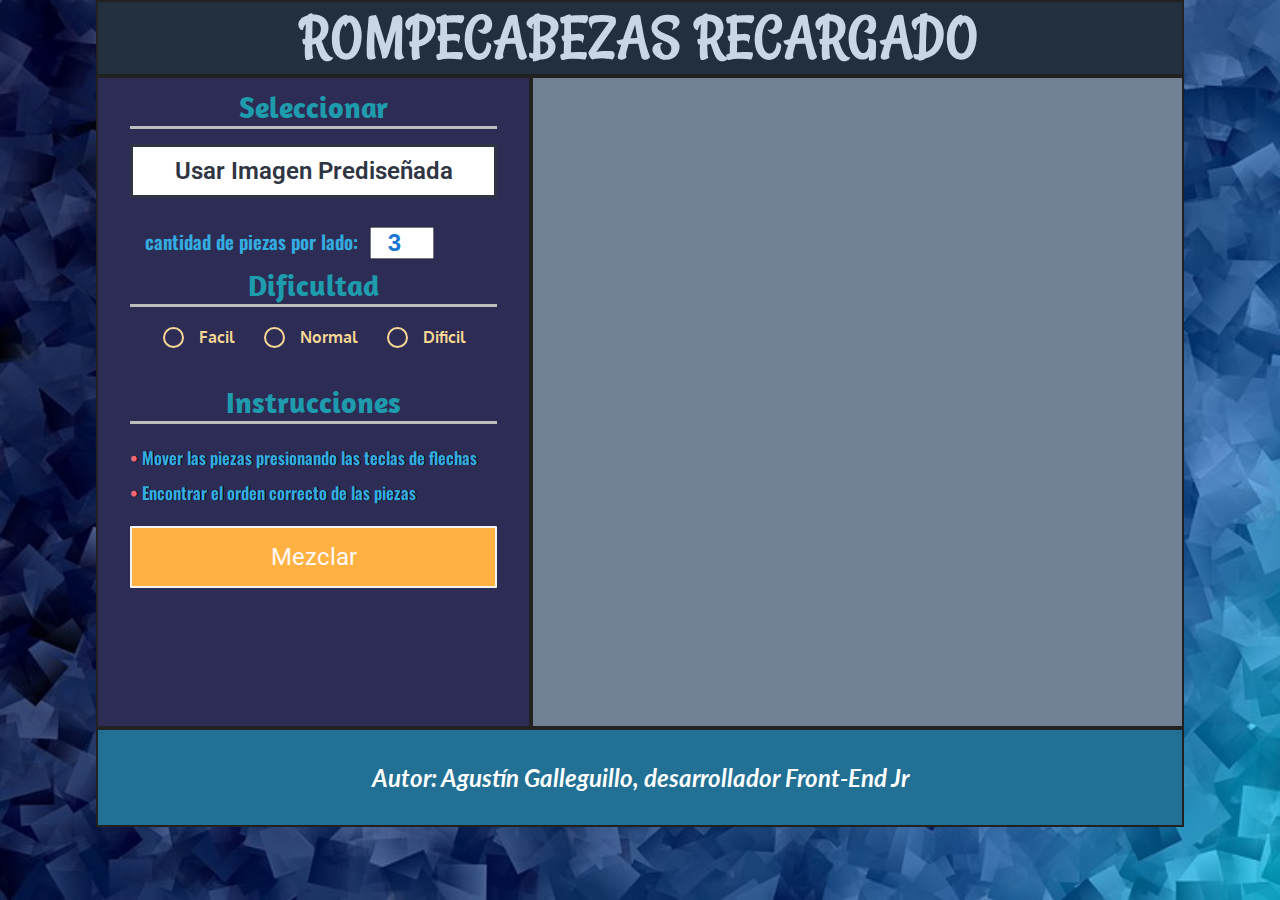
<file: index.html>
<!DOCTYPE html>
<html>
  <head>
    <meta charset="utf-8">
    <title>Rompecabezas Recargado</title>
    <link rel="stylesheet" href="css/juego.css">
    <script src="js/sweetalert/sweetalert.min.js"></script>
    <link rel="stylesheet" type="text/css" href="js/sweetalert/sweetalert.css">
    <link href="https://fonts.googleapis.com/css?family=Rancho|Roboto|Bree+Serif|Amaranth|Titillium+Web|Montserrat|Bitter|Oxygen|Lato:700i|Oswald:300,400,500,600,700" rel="stylesheet">

  </head>
  <body>
      <div id="lightbox"><div class="container-image">
    <img src="media/imagen1.png">
    <img src="media/imagen2.png">
    <img src="media/imagen3.png">
    <img src="media/imagen4.png">
    </div></div>
    <header class="centrado titulo"><h1>ROMPECABEZAS RECARGADO</h1></header>
    <div class="container centrado"> <!-- este contenedor será flexible !-->
      <div class="col-40">
        <div id="titulo">
        </div>
        <section class="seleccionar">
          <h2 class="subtitulo">  Seleccionar</h2>
    
          <article id="elegir-imagen" ><label class="btn ">Usar Imagen Prediseñada</label></article>

          <div class="form"><label>cantidad de piezas por lado: </label><input type="number" name="" id="cant-pieza" value="3" min="3" max="6"></div>

          <p class="subtitulo">Dificultad</p>
          <div class="input-group radio">
          <input type="radio" name="dificultad" id="facil" value="1">
          <label for="facil">Facil</label>
          <input type="radio" name="dificultad" id="normal" value="2">
          <label for="normal">Normal</label>
          <input type="radio" name="dificultad" id="dificil" value="3">
          <label for="dificil">Dificil</label>
        </div>
        </section>
        <section>
          <h3 class="subtitulo">Instrucciones</h3>
          <ul>
            <li>Mover las piezas presionando las teclas de flechas</li>
            <li>Encontrar el orden correcto de las piezas</li>
          </ul>
        </section>
        <section id='juego'>
          <button value="Mezclar" class="btn mezclar" name="Mezclar" onclick="Juego.iniciar()">Mezclar</button>
          <div class="mov flex">
            <p >Movimientos restantes: </p>
            <p id="mov-restantes"></p>
          </div>
        </section>
      </div>

      <canvas class="col-60" id="contenedor-juego" ></canvas >
    </div>
  <footer class="centrado">
    <h4>Autor: Agustín Galleguillo, desarrollador Front-End Jr</h3>
  </footer>
    

  </body>
  <script src="js/jquery.js"></script>
  <script src="js/juego.js"></script>
  <script src="js/efectos.js"> </script>
 </html>
</file>
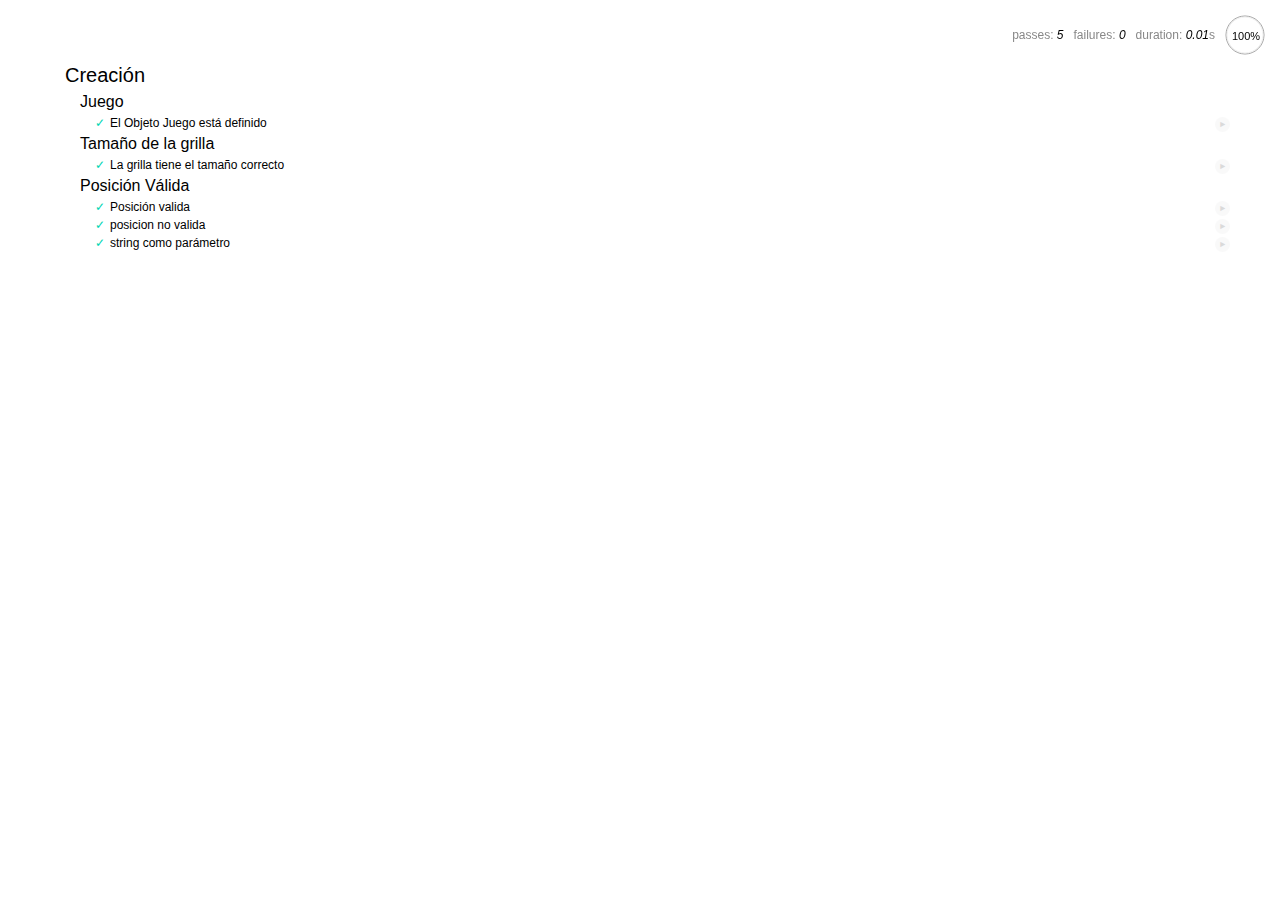
<file: test.html>
<!DOCTYPE html>

<html>
<head>
  <meta charset="utf-8">
  <title>Test Mocha</title>
  <link rel="stylesheet" href="js/test/mocha.css" />
  <style>
     #fixture {
      position: absolute;
      top: -9999;
      left: -9999;
     };
  </style>  
  <script type="text/javascript" src="js/juego.js"></script>
  <script src="js/test/test-lib/chai.js"></script>
  <script src="js/test/test-lib/mocha.js"></script>
  <script> mocha.setup('bdd');</script>
  
  <script src="js/test/tests.js"></script>
  <script src="js/jquery.js"></script>
  <script>
    window.onload = function() {
         mocha.run();
      };
  </script>
 </head>
<body>
  <div id="mocha"></div>
</body>
</html>
</file>
<file: js/sweetalert/sweetalert.css>
body.stop-scrolling {
  height: 100%;
  overflow: hidden; }

.sweet-overlay {
  background-color: black;
  /* IE8 */
  -ms-filter: "progid:DXImageTransform.Microsoft.Alpha(Opacity=40)";
  /* IE8 */
  background-color: rgba(0, 0, 0, 0.4);
  position: fixed;
  left: 0;
  right: 0;
  top: 0;
  bottom: 0;
  display: none;
  z-index: 10000; }

.sweet-alert {
  background-color: white;
  font-family: 'Open Sans', 'Helvetica Neue', Helvetica, Arial, sans-serif;
  width: 478px;
  padding: 17px;
  border-radius: 5px;
  text-align: center;
  position: fixed;
  left: 50%;
  top: 50%;
  margin-left: -256px;
  margin-top: -200px;
  overflow: hidden;
  display: none;
  z-index: 99999; }
  @media all and (max-width: 540px) {
    .sweet-alert {
      width: auto;
      margin-left: 0;
      margin-right: 0;
      left: 15px;
      right: 15px; } }
  .sweet-alert h2 {
    color: #575757;
    font-size: 30px;
    text-align: center;
    font-weight: 600;
    text-transform: none;
    position: relative;
    margin: 25px 0;
    padding: 0;
    line-height: 40px;
    display: block; }
  .sweet-alert p {
    color: #797979;
    font-size: 16px;
    text-align: center;
    font-weight: 300;
    position: relative;
    text-align: inherit;
    float: none;
    margin: 0;
    padding: 0;
    line-height: normal; }
  .sweet-alert fieldset {
    border: none;
    position: relative; }
  .sweet-alert .sa-error-container {
    background-color: #f1f1f1;
    margin-left: -17px;
    margin-right: -17px;
    overflow: hidden;
    padding: 0 10px;
    max-height: 0;
    webkit-transition: padding 0.15s, max-height 0.15s;
    transition: padding 0.15s, max-height 0.15s; }
    .sweet-alert .sa-error-container.show {
      padding: 10px 0;
      max-height: 100px;
      webkit-transition: padding 0.2s, max-height 0.2s;
      transition: padding 0.25s, max-height 0.25s; }
    .sweet-alert .sa-error-container .icon {
      display: inline-block;
      width: 24px;
      height: 24px;
      border-radius: 50%;
      background-color: #ea7d7d;
      color: white;
      line-height: 24px;
      text-align: center;
      margin-right: 3px; }
    .sweet-alert .sa-error-container p {
      display: inline-block; }
  .sweet-alert .sa-input-error {
    position: absolute;
    top: 29px;
    right: 26px;
    width: 20px;
    height: 20px;
    opacity: 0;
    -webkit-transform: scale(0.5);
    transform: scale(0.5);
    -webkit-transform-origin: 50% 50%;
    transform-origin: 50% 50%;
    -webkit-transition: all 0.1s;
    transition: all 0.1s; }
    .sweet-alert .sa-input-error::before, .sweet-alert .sa-input-error::after {
      content: "";
      width: 20px;
      height: 6px;
      background-color: #f06e57;
      border-radius: 3px;
      position: absolute;
      top: 50%;
      margin-top: -4px;
      left: 50%;
      margin-left: -9px; }
    .sweet-alert .sa-input-error::before {
      -webkit-transform: rotate(-45deg);
      transform: rotate(-45deg); }
    .sweet-alert .sa-input-error::after {
      -webkit-transform: rotate(45deg);
      transform: rotate(45deg); }
    .sweet-alert .sa-input-error.show {
      opacity: 1;
      -webkit-transform: scale(1);
      transform: scale(1); }
  .sweet-alert input {
    width: 100%;
    box-sizing: border-box;
    border-radius: 3px;
    border: 1px solid #d7d7d7;
    height: 43px;
    margin-top: 10px;
    margin-bottom: 17px;
    font-size: 18px;
    box-shadow: inset 0px 1px 1px rgba(0, 0, 0, 0.06);
    padding: 0 12px;
    display: none;
    -webkit-transition: all 0.3s;
    transition: all 0.3s; }
    .sweet-alert input:focus {
      outline: none;
      box-shadow: 0px 0px 3px #c4e6f5;
      border: 1px solid #b4dbed; }
      .sweet-alert input:focus::-moz-placeholder {
        transition: opacity 0.3s 0.03s ease;
        opacity: 0.5; }
      .sweet-alert input:focus:-ms-input-placeholder {
        transition: opacity 0.3s 0.03s ease;
        opacity: 0.5; }
      .sweet-alert input:focus::-webkit-input-placeholder {
        transition: opacity 0.3s 0.03s ease;
        opacity: 0.5; }
    .sweet-alert input::-moz-placeholder {
      color: #bdbdbd; }
    .sweet-alert input::-ms-clear {
      display: none; }
    .sweet-alert input:-ms-input-placeholder {
      color: #bdbdbd; }
    .sweet-alert input::-webkit-input-placeholder {
      color: #bdbdbd; }
  .sweet-alert.show-input input {
    display: block; }
  .sweet-alert .sa-confirm-button-container {
    display: inline-block;
    position: relative; }
  .sweet-alert .la-ball-fall {
    position: absolute;
    left: 50%;
    top: 50%;
    margin-left: -27px;
    margin-top: 4px;
    opacity: 0;
    visibility: hidden; }
  .sweet-alert button {
    background-color: #8CD4F5;
    color: white;
    border: none;
    box-shadow: none;
    font-size: 17px;
    font-weight: 500;
    -webkit-border-radius: 4px;
    border-radius: 5px;
    padding: 10px 32px;
    margin: 26px 5px 0 5px;
    cursor: pointer; }
    .sweet-alert button:focus {
      outline: none;
      box-shadow: 0 0 2px rgba(128, 179, 235, 0.5), inset 0 0 0 1px rgba(0, 0, 0, 0.05); }
    .sweet-alert button:hover {
      background-color: #7ecff4; }
    .sweet-alert button:active {
      background-color: #5dc2f1; }
    .sweet-alert button.cancel {
      background-color: #C1C1C1; }
      .sweet-alert button.cancel:hover {
        background-color: #b9b9b9; }
      .sweet-alert button.cancel:active {
        background-color: #a8a8a8; }
      .sweet-alert button.cancel:focus {
        box-shadow: rgba(197, 205, 211, 0.8) 0px 0px 2px, rgba(0, 0, 0, 0.0470588) 0px 0px 0px 1px inset !important; }
    .sweet-alert button[disabled] {
      opacity: .6;
      cursor: default; }
    .sweet-alert button.confirm[disabled] {
      color: transparent; }
      .sweet-alert button.confirm[disabled] ~ .la-ball-fall {
        opacity: 1;
        visibility: visible;
        transition-delay: 0s; }
    .sweet-alert button::-moz-focus-inner {
      border: 0; }
  .sweet-alert[data-has-cancel-button=false] button {
    box-shadow: none !important; }
  .sweet-alert[data-has-confirm-button=false][data-has-cancel-button=false] {
    padding-bottom: 40px; }
  .sweet-alert .sa-icon {
    width: 80px;
    height: 80px;
    border: 4px solid gray;
    -webkit-border-radius: 40px;
    border-radius: 40px;
    border-radius: 50%;
    margin: 20px auto;
    padding: 0;
    position: relative;
    box-sizing: content-box; }
    .sweet-alert .sa-icon.sa-error {
      border-color: #F27474; }
      .sweet-alert .sa-icon.sa-error .sa-x-mark {
        position: relative;
        display: block; }
      .sweet-alert .sa-icon.sa-error .sa-line {
        position: absolute;
        height: 5px;
        width: 47px;
        background-color: #F27474;
        display: block;
        top: 37px;
        border-radius: 2px; }
        .sweet-alert .sa-icon.sa-error .sa-line.sa-left {
          -webkit-transform: rotate(45deg);
          transform: rotate(45deg);
          left: 17px; }
        .sweet-alert .sa-icon.sa-error .sa-line.sa-right {
          -webkit-transform: rotate(-45deg);
          transform: rotate(-45deg);
          right: 16px; }
    .sweet-alert .sa-icon.sa-warning {
      border-color: #F8BB86; }
      .sweet-alert .sa-icon.sa-warning .sa-body {
        position: absolute;
        width: 5px;
        height: 47px;
        left: 50%;
        top: 10px;
        -webkit-border-radius: 2px;
        border-radius: 2px;
        margin-left: -2px;
        background-color: #F8BB86; }
      .sweet-alert .sa-icon.sa-warning .sa-dot {
        position: absolute;
        width: 7px;
        height: 7px;
        -webkit-border-radius: 50%;
        border-radius: 50%;
        margin-left: -3px;
        left: 50%;
        bottom: 10px;
        background-color: #F8BB86; }
    .sweet-alert .sa-icon.sa-info {
      border-color: #C9DAE1; }
      .sweet-alert .sa-icon.sa-info::before {
        content: "";
        position: absolute;
        width: 5px;
        height: 29px;
        left: 50%;
        bottom: 17px;
        border-radius: 2px;
        margin-left: -2px;
        background-color: #C9DAE1; }
      .sweet-alert .sa-icon.sa-info::after {
        content: "";
        position: absolute;
        width: 7px;
        height: 7px;
        border-radius: 50%;
        margin-left: -3px;
        top: 19px;
        background-color: #C9DAE1;
        left: 50%; }
    .sweet-alert .sa-icon.sa-success {
      border-color: #A5DC86; }
      .sweet-alert .sa-icon.sa-success::before, .sweet-alert .sa-icon.sa-success::after {
        content: '';
        -webkit-border-radius: 40px;
        border-radius: 40px;
        border-radius: 50%;
        position: absolute;
        width: 60px;
        height: 120px;
        background: white;
        -webkit-transform: rotate(45deg);
        transform: rotate(45deg); }
      .sweet-alert .sa-icon.sa-success::before {
        -webkit-border-radius: 120px 0 0 120px;
        border-radius: 120px 0 0 120px;
        top: -7px;
        left: -33px;
        -webkit-transform: rotate(-45deg);
        transform: rotate(-45deg);
        -webkit-transform-origin: 60px 60px;
        transform-origin: 60px 60px; }
      .sweet-alert .sa-icon.sa-success::after {
        -webkit-border-radius: 0 120px 120px 0;
        border-radius: 0 120px 120px 0;
        top: -11px;
        left: 30px;
        -webkit-transform: rotate(-45deg);
        transform: rotate(-45deg);
        -webkit-transform-origin: 0px 60px;
        transform-origin: 0px 60px; }
      .sweet-alert .sa-icon.sa-success .sa-placeholder {
        width: 80px;
        height: 80px;
        border: 4px solid rgba(165, 220, 134, 0.2);
        -webkit-border-radius: 40px;
        border-radius: 40px;
        border-radius: 50%;
        box-sizing: content-box;
        position: absolute;
        left: -4px;
        top: -4px;
        z-index: 2; }
      .sweet-alert .sa-icon.sa-success .sa-fix {
        width: 5px;
        height: 90px;
        background-color: white;
        position: absolute;
        left: 28px;
        top: 8px;
        z-index: 1;
        -webkit-transform: rotate(-45deg);
        transform: rotate(-45deg); }
      .sweet-alert .sa-icon.sa-success .sa-line {
        height: 5px;
        background-color: #A5DC86;
        display: block;
        border-radius: 2px;
        position: absolute;
        z-index: 2; }
        .sweet-alert .sa-icon.sa-success .sa-line.sa-tip {
          width: 25px;
          left: 14px;
          top: 46px;
          -webkit-transform: rotate(45deg);
          transform: rotate(45deg); }
        .sweet-alert .sa-icon.sa-success .sa-line.sa-long {
          width: 47px;
          right: 8px;
          top: 38px;
          -webkit-transform: rotate(-45deg);
          transform: rotate(-45deg); }
    .sweet-alert .sa-icon.sa-custom {
      background-size: contain;
      border-radius: 0;
      border: none;
      background-position: center center;
      background-repeat: no-repeat; }

/*
 * Animations
 */
@-webkit-keyframes showSweetAlert {
  0% {
    transform: scale(0.7);
    -webkit-transform: scale(0.7); }
  45% {
    transform: scale(1.05);
    -webkit-transform: scale(1.05); }
  80% {
    transform: scale(0.95);
    -webkit-transform: scale(0.95); }
  100% {
    transform: scale(1);
    -webkit-transform: scale(1); } }

@keyframes showSweetAlert {
  0% {
    transform: scale(0.7);
    -webkit-transform: scale(0.7); }
  45% {
    transform: scale(1.05);
    -webkit-transform: scale(1.05); }
  80% {
    transform: scale(0.95);
    -webkit-transform: scale(0.95); }
  100% {
    transform: scale(1);
    -webkit-transform: scale(1); } }

@-webkit-keyframes hideSweetAlert {
  0% {
    transform: scale(1);
    -webkit-transform: scale(1); }
  100% {
    transform: scale(0.5);
    -webkit-transform: scale(0.5); } }

@keyframes hideSweetAlert {
  0% {
    transform: scale(1);
    -webkit-transform: scale(1); }
  100% {
    transform: scale(0.5);
    -webkit-transform: scale(0.5); } }

@-webkit-keyframes slideFromTop {
  0% {
    top: 0%; }
  100% {
    top: 50%; } }

@keyframes slideFromTop {
  0% {
    top: 0%; }
  100% {
    top: 50%; } }

@-webkit-keyframes slideToTop {
  0% {
    top: 50%; }
  100% {
    top: 0%; } }

@keyframes slideToTop {
  0% {
    top: 50%; }
  100% {
    top: 0%; } }

@-webkit-keyframes slideFromBottom {
  0% {
    top: 70%; }
  100% {
    top: 50%; } }

@keyframes slideFromBottom {
  0% {
    top: 70%; }
  100% {
    top: 50%; } }

@-webkit-keyframes slideToBottom {
  0% {
    top: 50%; }
  100% {
    top: 70%; } }

@keyframes slideToBottom {
  0% {
    top: 50%; }
  100% {
    top: 70%; } }

.showSweetAlert[data-animation=pop] {
  -webkit-animation: showSweetAlert 0.3s;
  animation: showSweetAlert 0.3s; }

.showSweetAlert[data-animation=none] {
  -webkit-animation: none;
  animation: none; }

.showSweetAlert[data-animation=slide-from-top] {
  -webkit-animation: slideFromTop 0.3s;
  animation: slideFromTop 0.3s; }

.showSweetAlert[data-animation=slide-from-bottom] {
  -webkit-animation: slideFromBottom 0.3s;
  animation: slideFromBottom 0.3s; }

.hideSweetAlert[data-animation=pop] {
  -webkit-animation: hideSweetAlert 0.2s;
  animation: hideSweetAlert 0.2s; }

.hideSweetAlert[data-animation=none] {
  -webkit-animation: none;
  animation: none; }

.hideSweetAlert[data-animation=slide-from-top] {
  -webkit-animation: slideToTop 0.4s;
  animation: slideToTop 0.4s; }

.hideSweetAlert[data-animation=slide-from-bottom] {
  -webkit-animation: slideToBottom 0.3s;
  animation: slideToBottom 0.3s; }

@-webkit-keyframes animateSuccessTip {
  0% {
    width: 0;
    left: 1px;
    top: 19px; }
  54% {
    width: 0;
    left: 1px;
    top: 19px; }
  70% {
    width: 50px;
    left: -8px;
    top: 37px; }
  84% {
    width: 17px;
    left: 21px;
    top: 48px; }
  100% {
    width: 25px;
    left: 14px;
    top: 45px; } }

@keyframes animateSuccessTip {
  0% {
    width: 0;
    left: 1px;
    top: 19px; }
  54% {
    width: 0;
    left: 1px;
    top: 19px; }
  70% {
    width: 50px;
    left: -8px;
    top: 37px; }
  84% {
    width: 17px;
    left: 21px;
    top: 48px; }
  100% {
    width: 25px;
    left: 14px;
    top: 45px; } }

@-webkit-keyframes animateSuccessLong {
  0% {
    width: 0;
    right: 46px;
    top: 54px; }
  65% {
    width: 0;
    right: 46px;
    top: 54px; }
  84% {
    width: 55px;
    right: 0px;
    top: 35px; }
  100% {
    width: 47px;
    right: 8px;
    top: 38px; } }

@keyframes animateSuccessLong {
  0% {
    width: 0;
    right: 46px;
    top: 54px; }
  65% {
    width: 0;
    right: 46px;
    top: 54px; }
  84% {
    width: 55px;
    right: 0px;
    top: 35px; }
  100% {
    width: 47px;
    right: 8px;
    top: 38px; } }

@-webkit-keyframes rotatePlaceholder {
  0% {
    transform: rotate(-45deg);
    -webkit-transform: rotate(-45deg); }
  5% {
    transform: rotate(-45deg);
    -webkit-transform: rotate(-45deg); }
  12% {
    transform: rotate(-405deg);
    -webkit-transform: rotate(-405deg); }
  100% {
    transform: rotate(-405deg);
    -webkit-transform: rotate(-405deg); } }

@keyframes rotatePlaceholder {
  0% {
    transform: rotate(-45deg);
    -webkit-transform: rotate(-45deg); }
  5% {
    transform: rotate(-45deg);
    -webkit-transform: rotate(-45deg); }
  12% {
    transform: rotate(-405deg);
    -webkit-transform: rotate(-405deg); }
  100% {
    transform: rotate(-405deg);
    -webkit-transform: rotate(-405deg); } }

.animateSuccessTip {
  -webkit-animation: animateSuccessTip 0.75s;
  animation: animateSuccessTip 0.75s; }

.animateSuccessLong {
  -webkit-animation: animateSuccessLong 0.75s;
  animation: animateSuccessLong 0.75s; }

.sa-icon.sa-success.animate::after {
  -webkit-animation: rotatePlaceholder 4.25s ease-in;
  animation: rotatePlaceholder 4.25s ease-in; }

@-webkit-keyframes animateErrorIcon {
  0% {
    transform: rotateX(100deg);
    -webkit-transform: rotateX(100deg);
    opacity: 0; }
  100% {
    transform: rotateX(0deg);
    -webkit-transform: rotateX(0deg);
    opacity: 1; } }

@keyframes animateErrorIcon {
  0% {
    transform: rotateX(100deg);
    -webkit-transform: rotateX(100deg);
    opacity: 0; }
  100% {
    transform: rotateX(0deg);
    -webkit-transform: rotateX(0deg);
    opacity: 1; } }

.animateErrorIcon {
  -webkit-animation: animateErrorIcon 0.5s;
  animation: animateErrorIcon 0.5s; }

@-webkit-keyframes animateXMark {
  0% {
    transform: scale(0.4);
    -webkit-transform: scale(0.4);
    margin-top: 26px;
    opacity: 0; }
  50% {
    transform: scale(0.4);
    -webkit-transform: scale(0.4);
    margin-top: 26px;
    opacity: 0; }
  80% {
    transform: scale(1.15);
    -webkit-transform: scale(1.15);
    margin-top: -6px; }
  100% {
    transform: scale(1);
    -webkit-transform: scale(1);
    margin-top: 0;
    opacity: 1; } }

@keyframes animateXMark {
  0% {
    transform: scale(0.4);
    -webkit-transform: scale(0.4);
    margin-top: 26px;
    opacity: 0; }
  50% {
    transform: scale(0.4);
    -webkit-transform: scale(0.4);
    margin-top: 26px;
    opacity: 0; }
  80% {
    transform: scale(1.15);
    -webkit-transform: scale(1.15);
    margin-top: -6px; }
  100% {
    transform: scale(1);
    -webkit-transform: scale(1);
    margin-top: 0;
    opacity: 1; } }

.animateXMark {
  -webkit-animation: animateXMark 0.5s;
  animation: animateXMark 0.5s; }

@-webkit-keyframes pulseWarning {
  0% {
    border-color: #F8D486; }
  100% {
    border-color: #F8BB86; } }

@keyframes pulseWarning {
  0% {
    border-color: #F8D486; }
  100% {
    border-color: #F8BB86; } }

.pulseWarning {
  -webkit-animation: pulseWarning 0.75s infinite alternate;
  animation: pulseWarning 0.75s infinite alternate; }

@-webkit-keyframes pulseWarningIns {
  0% {
    background-color: #F8D486; }
  100% {
    background-color: #F8BB86; } }

@keyframes pulseWarningIns {
  0% {
    background-color: #F8D486; }
  100% {
    background-color: #F8BB86; } }

.pulseWarningIns {
  -webkit-animation: pulseWarningIns 0.75s infinite alternate;
  animation: pulseWarningIns 0.75s infinite alternate; }

@-webkit-keyframes rotate-loading {
  0% {
    transform: rotate(0deg); }
  100% {
    transform: rotate(360deg); } }

@keyframes rotate-loading {
  0% {
    transform: rotate(0deg); }
  100% {
    transform: rotate(360deg); } }

/* Internet Explorer 9 has some special quirks that are fixed here */
/* The icons are not animated. */
/* This file is automatically merged into sweet-alert.min.js through Gulp */
/* Error icon */
.sweet-alert .sa-icon.sa-error .sa-line.sa-left {
  -ms-transform: rotate(45deg) \9; }

.sweet-alert .sa-icon.sa-error .sa-line.sa-right {
  -ms-transform: rotate(-45deg) \9; }

/* Success icon */
.sweet-alert .sa-icon.sa-success {
  border-color: transparent\9; }

.sweet-alert .sa-icon.sa-success .sa-line.sa-tip {
  -ms-transform: rotate(45deg) \9; }

.sweet-alert .sa-icon.sa-success .sa-line.sa-long {
  -ms-transform: rotate(-45deg) \9; }

/*!
 * Load Awesome v1.1.0 (http://github.danielcardoso.net/load-awesome/)
 * Copyright 2015 Daniel Cardoso <@DanielCardoso>
 * Licensed under MIT
 */
.la-ball-fall,
.la-ball-fall > div {
  position: relative;
  -webkit-box-sizing: border-box;
  -moz-box-sizing: border-box;
  box-sizing: border-box; }

.la-ball-fall {
  display: block;
  font-size: 0;
  color: #fff; }

.la-ball-fall.la-dark {
  color: #333; }

.la-ball-fall > div {
  display: inline-block;
  float: none;
  background-color: currentColor;
  border: 0 solid currentColor; }

.la-ball-fall {
  width: 54px;
  height: 18px; }

.la-ball-fall > div {
  width: 10px;
  height: 10px;
  margin: 4px;
  border-radius: 100%;
  opacity: 0;
  -webkit-animation: ball-fall 1s ease-in-out infinite;
  -moz-animation: ball-fall 1s ease-in-out infinite;
  -o-animation: ball-fall 1s ease-in-out infinite;
  animation: ball-fall 1s ease-in-out infinite; }

.la-ball-fall > div:nth-child(1) {
  -webkit-animation-delay: -200ms;
  -moz-animation-delay: -200ms;
  -o-animation-delay: -200ms;
  animation-delay: -200ms; }

.la-ball-fall > div:nth-child(2) {
  -webkit-animation-delay: -100ms;
  -moz-animation-delay: -100ms;
  -o-animation-delay: -100ms;
  animation-delay: -100ms; }

.la-ball-fall > div:nth-child(3) {
  -webkit-animation-delay: 0ms;
  -moz-animation-delay: 0ms;
  -o-animation-delay: 0ms;
  animation-delay: 0ms; }

.la-ball-fall.la-sm {
  width: 26px;
  height: 8px; }

.la-ball-fall.la-sm > div {
  width: 4px;
  height: 4px;
  margin: 2px; }

.la-ball-fall.la-2x {
  width: 108px;
  height: 36px; }

.la-ball-fall.la-2x > div {
  width: 20px;
  height: 20px;
  margin: 8px; }

.la-ball-fall.la-3x {
  width: 162px;
  height: 54px; }

.la-ball-fall.la-3x > div {
  width: 30px;
  height: 30px;
  margin: 12px; }

/*
 * Animation
 */
@-webkit-keyframes ball-fall {
  0% {
    opacity: 0;
    -webkit-transform: translateY(-145%);
    transform: translateY(-145%); }
  10% {
    opacity: .5; }
  20% {
    opacity: 1;
    -webkit-transform: translateY(0);
    transform: translateY(0); }
  80% {
    opacity: 1;
    -webkit-transform: translateY(0);
    transform: translateY(0); }
  90% {
    opacity: .5; }
  100% {
    opacity: 0;
    -webkit-transform: translateY(145%);
    transform: translateY(145%); } }

@-moz-keyframes ball-fall {
  0% {
    opacity: 0;
    -moz-transform: translateY(-145%);
    transform: translateY(-145%); }
  10% {
    opacity: .5; }
  20% {
    opacity: 1;
    -moz-transform: translateY(0);
    transform: translateY(0); }
  80% {
    opacity: 1;
    -moz-transform: translateY(0);
    transform: translateY(0); }
  90% {
    opacity: .5; }
  100% {
    opacity: 0;
    -moz-transform: translateY(145%);
    transform: translateY(145%); } }

@-o-keyframes ball-fall {
  0% {
    opacity: 0;
    -o-transform: translateY(-145%);
    transform: translateY(-145%); }
  10% {
    opacity: .5; }
  20% {
    opacity: 1;
    -o-transform: translateY(0);
    transform: translateY(0); }
  80% {
    opacity: 1;
    -o-transform: translateY(0);
    transform: translateY(0); }
  90% {
    opacity: .5; }
  100% {
    opacity: 0;
    -o-transform: translateY(145%);
    transform: translateY(145%); } }

@keyframes ball-fall {
  0% {
    opacity: 0;
    -webkit-transform: translateY(-145%);
    -moz-transform: translateY(-145%);
    -o-transform: translateY(-145%);
    transform: translateY(-145%); }
  10% {
    opacity: .5; }
  20% {
    opacity: 1;
    -webkit-transform: translateY(0);
    -moz-transform: translateY(0);
    -o-transform: translateY(0);
    transform: translateY(0); }
  80% {
    opacity: 1;
    -webkit-transform: translateY(0);
    -moz-transform: translateY(0);
    -o-transform: translateY(0);
    transform: translateY(0); }
  90% {
    opacity: .5; }
  100% {
    opacity: 0;
    -webkit-transform: translateY(145%);
    -moz-transform: translateY(145%);
    -o-transform: translateY(145%);
    transform: translateY(145%); } }
</file>
<file: js/test/mocha.css>
@charset "utf-8";

body {
  margin:0;
}

#mocha {
  font: 20px/1.5 "Helvetica Neue", Helvetica, Arial, sans-serif;
  margin: 60px 50px;
}

#mocha ul,
#mocha li {
  margin: 0;
  padding: 0;
}

#mocha ul {
  list-style: none;
}

#mocha h1,
#mocha h2 {
  margin: 0;
}

#mocha h1 {
  margin-top: 15px;
  font-size: 1em;
  font-weight: 200;
}

#mocha h1 a {
  text-decoration: none;
  color: inherit;
}

#mocha h1 a:hover {
  text-decoration: underline;
}

#mocha .suite .suite h1 {
  margin-top: 0;
  font-size: .8em;
}

#mocha .hidden {
  display: none;
}

#mocha h2 {
  font-size: 12px;
  font-weight: normal;
  cursor: pointer;
}

#mocha .suite {
  margin-left: 15px;
}

#mocha .test {
  margin-left: 15px;
  overflow: hidden;
}

#mocha .test.pending:hover h2::after {
  content: '(pending)';
  font-family: arial, sans-serif;
}

#mocha .test.pass.medium .duration {
  background: #c09853;
}

#mocha .test.pass.slow .duration {
  background: #b94a48;
}

#mocha .test.pass::before {
  content: '✓';
  font-size: 12px;
  display: block;
  float: left;
  margin-right: 5px;
  color: #00d6b2;
}

#mocha .test.pass .duration {
  font-size: 9px;
  margin-left: 5px;
  padding: 2px 5px;
  color: #fff;
  -webkit-box-shadow: inset 0 1px 1px rgba(0,0,0,.2);
  -moz-box-shadow: inset 0 1px 1px rgba(0,0,0,.2);
  box-shadow: inset 0 1px 1px rgba(0,0,0,.2);
  -webkit-border-radius: 5px;
  -moz-border-radius: 5px;
  -ms-border-radius: 5px;
  -o-border-radius: 5px;
  border-radius: 5px;
}

#mocha .test.pass.fast .duration {
  display: none;
}

#mocha .test.pending {
  color: #0b97c4;
}

#mocha .test.pending::before {
  content: '◦';
  color: #0b97c4;
}

#mocha .test.fail {
  color: #c00;
}

#mocha .test.fail pre {
  color: black;
}

#mocha .test.fail::before {
  content: '✖';
  font-size: 12px;
  display: block;
  float: left;
  margin-right: 5px;
  color: #c00;
}

#mocha .test pre.error {
  color: #c00;
  max-height: 300px;
  overflow: auto;
}

/**
 * (1): approximate for browsers not supporting calc
 * (2): 42 = 2*15 + 2*10 + 2*1 (padding + margin + border)
 *      ^^ seriously
 */
#mocha .test pre {
  display: block;
  float: left;
  clear: left;
  font: 12px/1.5 monaco, monospace;
  margin: 5px;
  padding: 15px;
  border: 1px solid #eee;
  max-width: 85%; /*(1)*/
  max-width: calc(100% - 42px); /*(2)*/
  word-wrap: break-word;
  border-bottom-color: #ddd;
  -webkit-border-radius: 3px;
  -webkit-box-shadow: 0 1px 3px #eee;
  -moz-border-radius: 3px;
  -moz-box-shadow: 0 1px 3px #eee;
  border-radius: 3px;
}

#mocha .test h2 {
  position: relative;
}

#mocha .test a.replay {
  position: absolute;
  top: 3px;
  right: 0;
  text-decoration: none;
  vertical-align: middle;
  display: block;
  width: 15px;
  height: 15px;
  line-height: 15px;
  text-align: center;
  background: #eee;
  font-size: 15px;
  -moz-border-radius: 15px;
  border-radius: 15px;
  -webkit-transition: opacity 200ms;
  -moz-transition: opacity 200ms;
  transition: opacity 200ms;
  opacity: 0.3;
  color: #888;
}

#mocha .test:hover a.replay {
  opacity: 1;
}

#mocha-report.pass .test.fail {
  display: none;
}

#mocha-report.fail .test.pass {
  display: none;
}

#mocha-report.pending .test.pass,
#mocha-report.pending .test.fail {
  display: none;
}
#mocha-report.pending .test.pass.pending {
  display: block;
}

#mocha-error {
  color: #c00;
  font-size: 1.5em;
  font-weight: 100;
  letter-spacing: 1px;
}

#mocha-stats {
  position: fixed;
  top: 15px;
  right: 10px;
  font-size: 12px;
  margin: 0;
  color: #888;
  z-index: 1;
}

#mocha-stats .progress {
  float: right;
  padding-top: 0;
}

#mocha-stats em {
  color: black;
}

#mocha-stats a {
  text-decoration: none;
  color: inherit;
}

#mocha-stats a:hover {
  border-bottom: 1px solid #eee;
}

#mocha-stats li {
  display: inline-block;
  margin: 0 5px;
  list-style: none;
  padding-top: 11px;
}

#mocha-stats canvas {
  width: 40px;
  height: 40px;
}

#mocha code .comment { color: #ddd; }
#mocha code .init { color: #2f6fad; }
#mocha code .string { color: #5890ad; }
#mocha code .keyword { color: #8a6343; }
#mocha code .number { color: #2f6fad; }

@media screen and (max-device-width: 480px) {
  #mocha {
    margin: 60px 0px;
  }

  #mocha #stats {
    position: absolute;
  }
}
</file>
<file: css/juego.css>
*{
  /* reseteo los estilos */
  padding:0;
  box-sizing: border-box;
}
/* Estilos del selector de Imagen para el rompecabezas */
#lightbox {
    display: none;
    background:rgba(0,0,0,.7); repeat; 
    height:100%; 
    left:0; 
    position:fixed;
    text-align:center;
    top:0; 
    width:100%; 
    z-index: 100;
}
.container-image{
  top: 50%;
  transform: translate(-50%, -50%);
  box-sizing: border-box;
  display: flex;
  flex-flow: wrap row;
  left: 50%;
  opacity: 1;
  position: absolute;
  width: 50%;
}
img{
  border: #fff solid 3px;
  width: 50%;
  max-height: 250px;
}
img:hover{
  cursor:pointer;
}


body {
  /* Actualizo la forma de maquetar la página */
  background-image: url(../media/fondo.jpg);
  background-size: cover;
  font-family: Arial, sans-serif;
  height: 100vh;
  margin:0;
  width: 100%;
}
/* estilos del header */
.titulo{
  background-color: #222f3e;
  border-bottom: 0;
  border:2px solid #212121;
  box-sizing: border-box;
  color:#c8d6e5;
  font-family: 'Rancho', serif;
  font-size: 1.8em;
  letter-spacing: 2px;
  text-align: center;
}
h1{
  padding: 0;
  margin:0;
}
/* Estilos del contenedor y otras clases */
.container{
  /* las columnas ya no serán table-cell, sino flexibles */
  display: flex;
  flex-flow: row nowrap;
  width: 85%;  
}
.centrado{
  /* cualquier elemento con la clase centrado, automaticamente se centrará */
  margin-left: auto;
  margin-right: auto;
  width: 85%;
}
.col-40, .col-60 {
  border:2px solid #212121;
  margin: 0;
}
.col-40 {
  background:#2c2c54;
  box-sizing: border-box;
  color:#34ace0;
  font-weight: 600;
  padding-left:2em;
  padding-right: 2em;
  width: 40%;
}
.col-60{
  width: 60%;
}
.flex{
  display:flex;
}

/* estilos del div de opciones de juego */

h2{
  margin-top: 10px;
}
p{
  font-family: 'Oswald', serif;
}
p.subtitulo{
  margin-top: -5px;
}
.subtitulo{
  border-bottom: 3px solid #BDBDBD;
  color:#1E9BAD;
  font-family: 'Amaranth', serif;
  font-size: 1.9em;
  margin-bottom: 0.5em;
  text-align: center;
}
#elegir-imagen label.btn{
  background-color: #ffffff;
  border-radius: 1px;
  border: 3.4px solid #2f3542;
  color: #2f3542;
  cursor: pointer;
  display: inline-block;
  font-family: "Roboto", Arial;
  font-size: 1.5em;
  overflow: hidden;
  padding: 10px;
  text-align: center;
  transition: all 1.2s ease;
  width: 100%;
}
#elegir-imagen label.btn:hover{
  background-color: #ffffff;
  border-color: #2f3542;
  color: #2f3542;
  font-size: 1.7em;
}
.form{
  margin-top: 10px;
  padding: 15px;
}
.form label{
  font-family: 'Oswald', serif;
  font-size: 1.2em;
}
label{
  font-family: 'Oxygen',serif;
}
.form>label{
  position: relative;
}
#cant-pieza{
  color: #1976D2;
  font-size: 1.5em;
  font-weight: 600;
  margin-left: 0.5em;
  position: absolute;
  text-align: center;
  width: 5%;
}
/*Estilos que se aplican a los radio buttons. Fragmento de estilos obtenidos de  https://codepen.io/falconmasters/pen/PPzeXN*/
.input-group.radio{
  display: flex;
  flex-flow: 1 1 33.3%;
  justify-content: center;
}
.input-group.radio label {
  -webkit-transition: all 0.3s ease;
  border-radius: 3px;
  color: #f7d794;
  cursor: pointer;
  display: inline-block;
  font-size: 1em;
  padding: 5px 15px 5px 51px;

  position: relative;
  transition: all 0.3s ease;
}

.input-group.radio label:hover {
  background: #38386B;
}
.input-group.radio label:before {
  background: none;
  border-radius: 50%;
  border: 2px solid #f7d794;
  content: "";
  display: inline-block;
  height: 17px;
  left: 15px;
  position: absolute;
  width: 17px;
}
.input-group.radio input[type="radio"] {
  display: none;
}
.input-group.radio input[type="radio"]:checked + label:before {
  display: none;
}
.input-group.radio input[type="radio"]:checked + label {
  background: #b33939;
  border-radius: 2px;
  color: #ffda79;
  padding: 5px 15px;
}
h3{
  color: black;
  font-weight: 600;
}
ul {
  padding-left: 0;
  list-style: none;
}
li {
  font-size: 17px;
  font-family: 'Oswald',serif;
  padding: 5px 0;
  text-shadow: 0.5px 0 #000;
}
li::before {
  content: "• ";
  color: #EC6778;
}
#juego{
  margin-bottom: 0;
  max-height: 200px;
}
.btn.mezclar{
  background: #ffb142;
  border-radius: 1px;
  border: 2px solid #f2f2f2;
  color: #FFF9FB;
  cursor: pointer;
  display: inline-block;
  font-family: "Roboto", Arial;
  font-size: 1.5em;
  padding: 15px;
  transition: all 1.2s ease;
  width: 100%;
}
.btn.mezclar:hover{
  background: #FFF9FB;
  border-radius: 10px;
  color: #ffb142;
  font-size: 1.8em;
}

.mov p{
  font-family: 'Bitter',serif;
  font-size: 200%;
  visibility: hidden;
}
#mov-restantes{
  background-color:#f1f2f6;
  border-radius: 15%;
  border: solid 2.5px #2d3436;
  color:#2d3436;
  padding:0.3em;
  position: relative;
  top:-20px;
  font-size: 3em;
  visibility: hidden;
}

canvas{
  background-color: #718093;
}

footer{
  background-color:#227093;
  border:2px solid #212121;
  box-sizing: border-box;
  color:#fff;
  font-family: 'Lato', sans-serif;
  font-size: 1.5em;
  font-style: italic;
  font-weight: 300;
  font-weight: 700;
  padding: 1px;
  text-align: center;
}


@keyframes fadein {
  from { opacity: 0; }
  to   { 
    opacity: 1; }
}

@keyframes mostrar {
  from { opacity: 0; }
  to   { 
    opacity: 1; 
    visibility: visible;
  }
}

@media (max-width:956px){
  .input-group.radio{
    display: block;
  }
  .mov{
    display: block;
    font-size:70%;
    text-align: center;
  }
 /* #elegir-imagen label.btn{
    font-size: 0.9em;
  }*/
  #mov-restantes{
    border-radius: 0;
  }
  #cant-pieza{
    margin-left: 30%;
    margin-top: 3%;
    position: static;
    width: 35%;
  }
}

@media (max-width:690px){
  .input-group.radio{
    display: flex;
    justify-content: center;
  }
  .container{
    display: block;
  }
  .col-40,#contenedor-juego{
    width: 100%;
  }
  #cant-pieza{
    width: 50%%;
  }
}

@media (max-width: 500px){
  .container-image{
    flex-direction: column;
  }
  img{
    width: 100%;
  }
}
</file>
